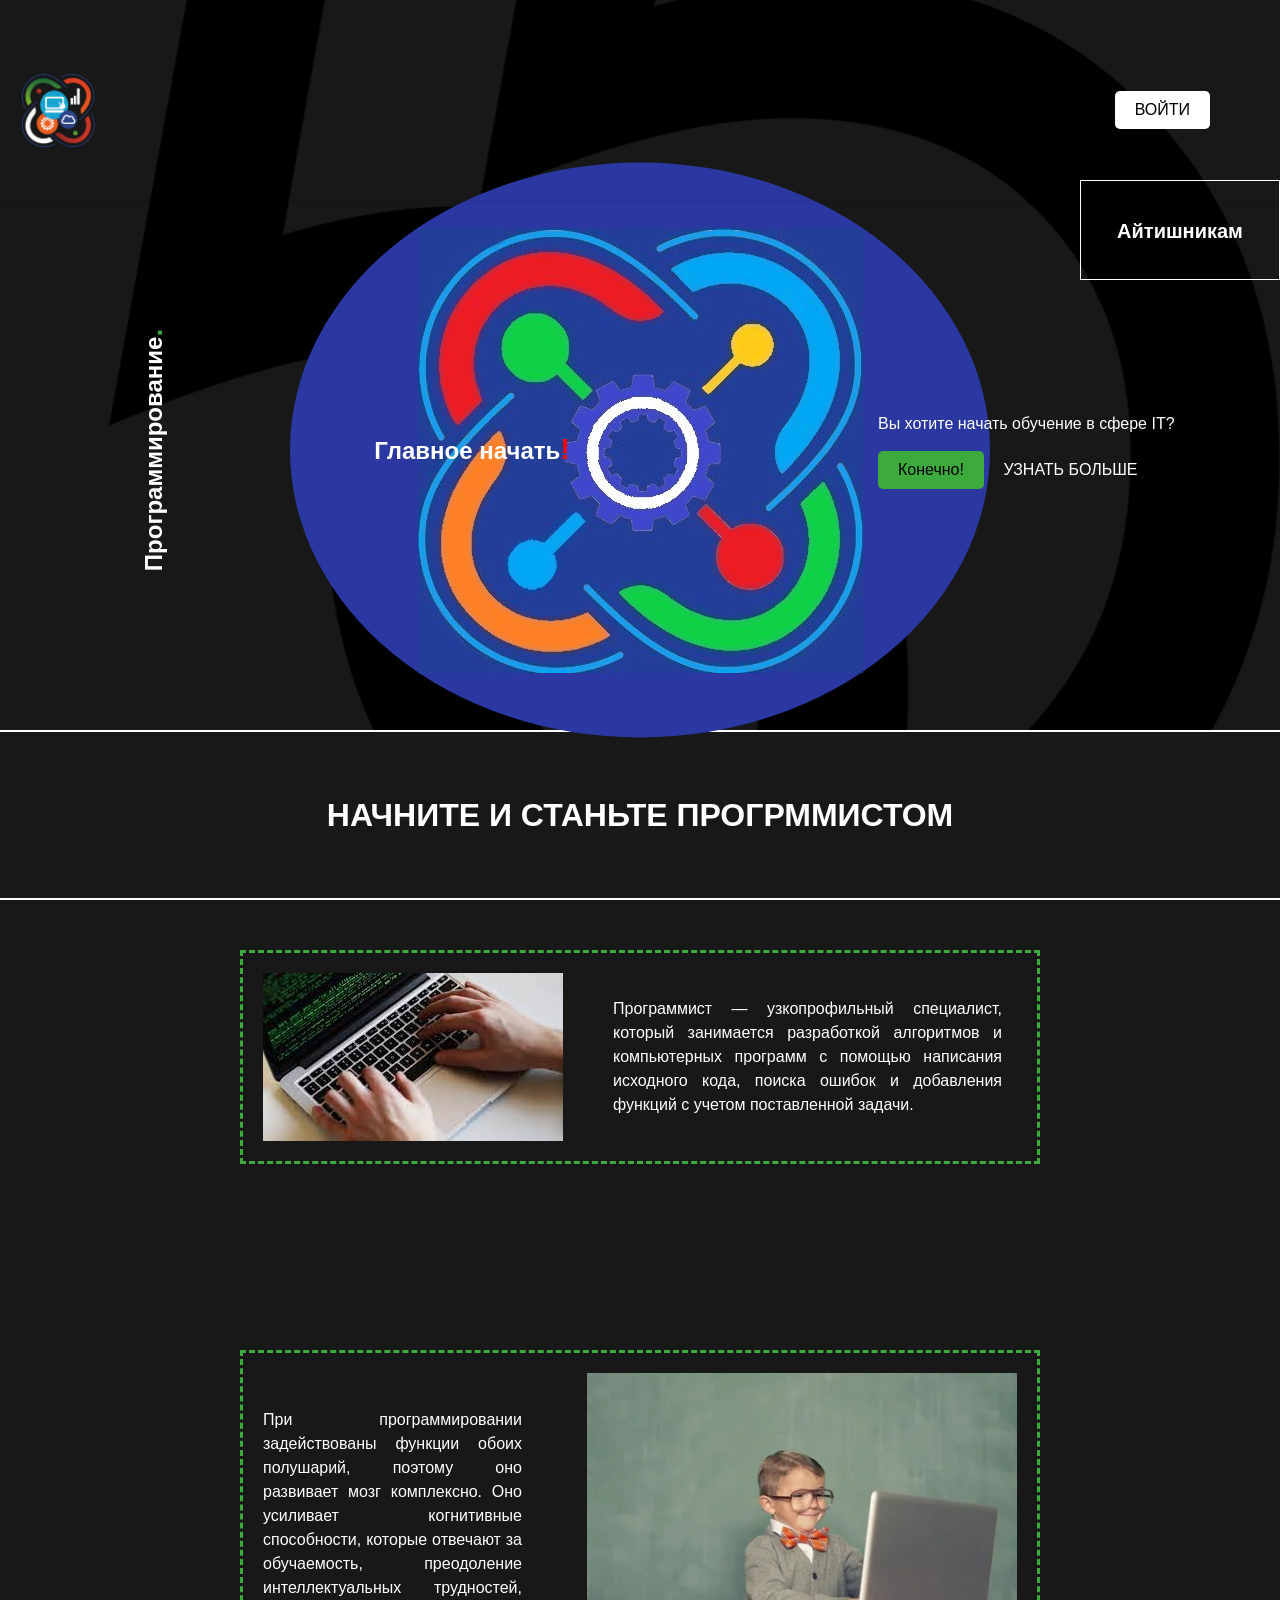
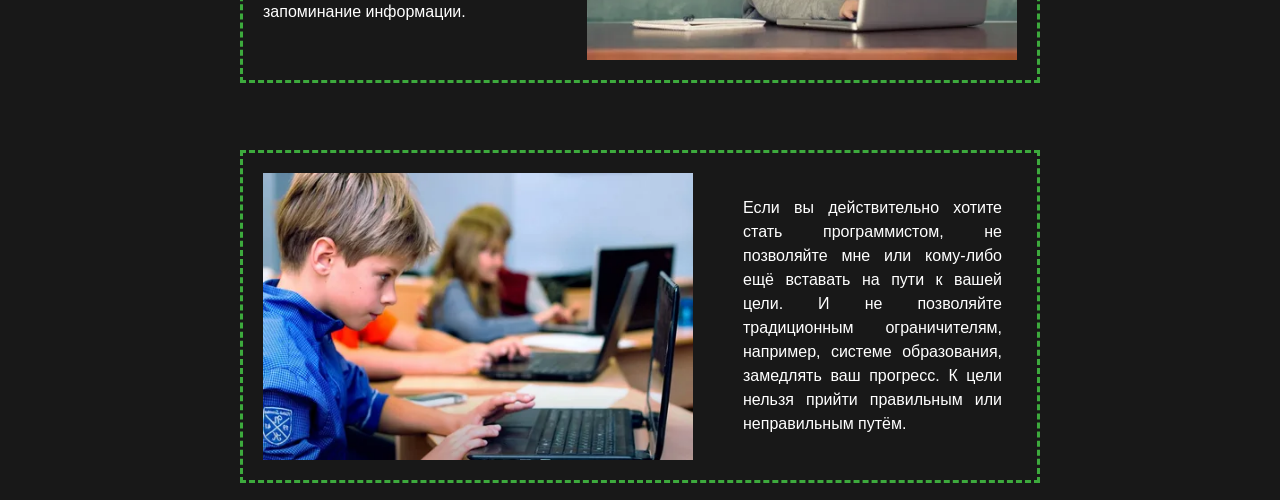
<file: index.html>
<!DOCTYPE html>
<html lang="en">
<head>
  <meta charset="UTF-8">
  <title>IT-Kvantum Landing Page</title>
  <link rel="stylesheet" href="https://cdnjs.cloudflare.com/ajax/libs/font-awesome/5.15.3/css/all.min.css" />

  <link rel="stylesheet" href="style.css">
</head>
<body>
  <div class="tips-block">Айтишникам</div>
  
  <div class="container-wrapper">
    <div class="container">

      <header id="menu-header">
        <div class="header-container">
          <div class="logo">
            <!-- <a href="#">Logo</a> -->
            <img style="width: 75px;" src="img/8d511b7064331c5f42dbeb8e7d8224fe_big.png" alt="Logo">
          </div>
          <nav class="menu">
            <a href="#" class="menu-item"><b> ДОМОЙ</b></a>
            <a href="#" class="menu-item"><b> УЧИТЕЛЯ</b></a>
            <a href="#" class="menu-item"><b>КВАНТУМЫ</b></a>
            <a href="#" class="menu-item menu-item1"><b> ВИДЕО</b></a>
          </nav>

          <div class="header-btn">
            <button onclick="showMenu()">ВОЙТИ</button>
          </div>
        </div>
      </header>

      <main>
        <div class="bg">
          <div class="circle"></div>
          <div class="hero-section">
            
            <div class="hero-line">
              
              <div class="first-line">
                <div class="hero-tran">
                  <h2>Программирование<span class="green-dot">.</span></h2>
                </div>
                <div class="hero-start">
                  <h2 class="start"> Главное начать<big class="big">!</big></h2>
                </div>
              </div>
              <div class="hero-about">
                <p>Вы хотите начать обучение в сфере IT?</p>
                <div class="hero-btn">
                  <button class="btn">  Конечно!</button>
                  <a href="#">УЗНАТЬ БОЛЬШЕ</a>
                </div>
              </div>
            </div>
        </div>
      </main>

      <div class="hero-info">
        <h1>НАЧНИТЕ И СТАНЬТЕ ПРОГРММИСТОМ</h1>
      </div>

      <div class="content-tran">
        <div class="card">
          <img width="430px" src="img/It2.jpg" alt="">
          <p class="p">
            Программист ― узкопрофильный специалист,
             который занимается разработкой алгоритмов
              и компьютерных программ с помощью написания исходного кода,
             поиска ошибок и добавления функций с учетом поставленной задачи.
          </p>
        </div>
      </div>
      
      <div class="content-tran">
        <div class="card">

          <p class="p">
            При программировании задействованы функции обоих полушарий,
             поэтому оно развивает мозг комплексно.
             Оно усиливает когнитивные способности, которые отвечают за обучаемость,
              преодоление интеллектуальных трудностей, запоминание информации.
          </p>
          <img class="imgr" width="430px" src="img/it.jpg" alt="">
        </div>
      </div>

      <div class="content-tran">
        <div class="card">
          <img width="430px" src="img/i.jpg" alt="">
          <p class="p">
            Если вы действительно хотите стать программистом, не позволяйте мне или кому-либо ещё вставать на пути к вашей цели.
             И не позволяйте традиционным ограничителям,
             например, системе образования, замедлять ваш прогресс.
              К цели нельзя прийти правильным или неправильным путём.
          </p>
        </div>
      </div>

    </div>
    
  </div>
  
  <div href="#scroll-to-top" id="scroll-to-top">
    <i class="fas fa-chevron-up"></i>
  </div>

  <script src="app.js"></script>
</body>
</html>
</file>
<file: style.css>
@font-face {
  font-family: "Century Gothic";
  font-style: normal;
  font-weight: 400;
  src: local("Century Gothic"),
       url("/fonts/centurygothic.ttf") format("ttf"),
       url("/fonts/centurygothic_bold.ttf") format("ttf"),
}


* {
  box-sizing: border-box;
  margin: 0;
  padding: 0;
}
html,
body {
  height: 100%;
  background-color: #181818;
  scroll-behavior: smooth;
}

body {
  font-family: 'Century Gothic', sans-serif;
}

body {
  font-family: Arial, sans-serif;
  font-size: 16px;
  line-height: 1.5;
}

.container-wrapper {
  display: flex;
  justify-content: center;
  background-color: #181818;
  height: 100vh; /* Выравнивание контейнера по центру по вертикали на всю высоту страницы */
}

.container {
  width: 1600px;
  position: relative;
}

a {
  text-decoration: none;
  color: inherit;
}

img {
  max-width: 100%;
  height: auto;
}

header {
  box-shadow: 0 0 5px rgba(0, 0, 0, 0.1);
  position: fixed;
  top: 0;
  left: 0;
  right: 0;
  z-index: 1;
  transition: background-color 0.5s ease-in-out;
}

.header-container {
  display: flex;
  align-items: center;
  justify-content: space-between;
  height: 180px;
  padding: 0 20px;
  margin-top: 20px;
}

.header-btn button {
  margin-left: 20px;
}

.hero-section {
  position: relative;
}

.hero-section img {
  width: 100%;
  height: 400px;
  object-fit: cover;
}

.header-container {
  display: flex;
  justify-content: space-between;
  align-items: center;
  padding: 20px;
}

.menu {
  display: flex;
  justify-content: center;
  align-items: center;
}

.menu-item {
  padding: 10px;
  margin-right: 60px;
  text-decoration: none;
  font-size: 18px;
  color: #fff;
  transition: color 0.3s ease;
}

.menu-item {
  position: relative;
  text-decoration: none;
}

.menu-item::after {
  content: "";
  position: absolute;
  left: 0;
  bottom: -1px;
  width: 100%;
  height: 2px;
  background-color: #fff;
  transform: scaleX(0);
  transition: transform 0.3s ease-in-out;
}

.menu-item:hover::after {
  transform: scaleX(1);
}

.header-btn button {
  padding: 10px 20px;
  border-radius: 5px;
  border: none;
  color: #000;
  background-color: #fff;
  font-size: 16px;
  cursor: pointer;
  transition: background-color 0.3s ease;
}

.header-btn button:hover {
  background-color: #3daa3d;
}

.hero-section {
  background-image: url("img/kcRh8CZFHVvOotpHWkFzURIy2iOZGjvPGXHH70LMUCWuhmfX2uNKIx0KaczJhj8Cf8PBC8rt.jpg");
  background-repeat: no-repeat;
  background-position: center;
  background-size: auto;
  height: 100vh;
  display: flex;
  align-items: center;
  justify-content: center;
  background-color: transparent;
}

.bg {
  background-image: url("bg.png");
  background-size: cover;
  background-repeat: no-repeat;
  background-position: left;
  background-color: black;
  width: 100%;
  height: 100vh;
  background-color: #181818;
  z-index: -2;
}

.hero-section {
  height: 100vh;
  display: flex;
  justify-content: center;
  align-items: center;
}

.hero-section img {
  display: block;
  margin: 0 auto;
}

.hero-text-container {
  display: flex;
  justify-content: center;
  align-items: center;
}

.hero-text {
  flex: 1;
  color: #fff;
  padding: 0 50px;
  text-align: center;
}

.logo,
.header-btn,
.menu {
  flex: 1;
}

.header-btn {
  display: flex;
  align-items: end;
  justify-content: flex-end;
}

.circle {
  position: absolute;
  left: 50%;
  top: 50%;
  transform: translate(-50%, -50%);
  width: 700px;
  height: 575px;
  background-color: #2c38a1;
  border-radius: 50%;
  z-index: 0; /* задаем z-index, чтобы круг был на заднем плане */
}

.hero-line {
  width: 95%;
  display: flex;
  justify-content: space-between;
  align-items: center;
}

.first-line {
  display: flex;
  color: #fff;
  align-items: center;
}

.hero-about {
  padding-left: 80px;
  width: 450px;
  color: #fff;
}
.hero-tran {
  /* writing-mode: vertical-lr; */
  /* text-orientation: upright; */
  transform: rotate(-90deg);
  margin-right: 100px;
}

button {
  padding: 10px 20px;
  border-radius: 5px;
  border: none;
  color: #000;
  background-color: #fff;
  font-size: 16px;
  cursor: pointer;
  transition: background-color 0.3s ease;
}

button:hover {
  background-color: #3daa3d;
}

.hero-btn {
  margin-top: 15px;
}

.hero-btn > button {
  background-color: #3daa3d;
  margin-right: 15px;
}

.hero-btn > button:hover {
  background-color: #ffffff;
}

.green-dot {
  font-size: 28px;
  color: #3daa3d;
}

.tips-block {
  position: absolute;
  top: 180px;
  right: 0;
  width: 200px;
  height: 100px;
  border: 1px solid white;
  text-align: center;
  line-height: 100px;
  font-size: 20px;
  font-weight: bold;
  background-color: transparent;
  color: #fff;
  z-index: 1;
}

.tips-block:hover {
  cursor: pointer;
  border: 1px solid #3daa3d;
  transition: border 0.5s ease;
}

.hero-info {
  background-color: #181818;
  width: 100%;
  height: 170px;
  margin-top: -170px;
  display: flex;
  align-items: center;
  justify-content: center;
  border-bottom: #fff 2px solid;
  border-top: #fff 2px solid;
  color: #fff;
  z-index: 100;
}

.content-tran {
  height: 350px;
  color: #fff;
  display: flex;
  flex-direction: column;
  justify-content: space-between;
  align-items: center;
  margin-top: 50px;
  text-align: justify;
}

.card {
  border: #3daa3d 3px dashed;
  width: 800px;
  display: flex;
  align-items: center;
  padding: 20px;
}

.card img {
  margin-right: 50px;
}

.card .imgr {
  margin-right: 0px;
  margin-left: 50px;
}

#scroll-to-top {
  position: fixed;
  bottom: 20px;
  right: 20px;
  width: 50px;
  height: 50px;
  border: none;
  background-color: #3daa3d;
  border-radius: 50%;
  display: none;
}

#scroll-to-top.show {
  display: flex;
  align-items: center;
  justify-content: center;
  box-shadow: 4px 4px 10px 4px rgba(0, 0, 0, 0.1);
}

#scroll-to-top:hover {
  background-color: #fff;
}
.big{
  color: red;
}

/* ! СТИЛИ ДЛЯ МОБИЛОК */
@media only screen and (max-width: 768px) {
  .container ,.menu-item {
      font-size: 14px;
  }
  .start{
    margin-right: 125px;
  }
  .menu{
    display:table
  }
.hero-info p{
  size: 10px;
}
.hero-about{
 font-size: small;
}
.tips-block{
  z-index: 1;
}
.menu-item{
  display: grid;
  grid-template-columns: 1px;
}

.menu-header{
 width: 150px;
}
.p{
  width: 220px;
  margin-left: 26px;
}
.show {
  display: flex;
}
.menu-item1{
  margin-left: 45px;
}
}


.p{
  margin-right: 15px;
}
.header-btn{
  margin-right: 50px;
}
.p1{
  margin: auto;
}
.logo{
  size: 10px;
  display: block;
  flex-wrap: wrap;

}

.btn{
  size: 14px;
}
  .logo {
      display: flex;
  }


  .menu {
    display: none;
  }

  .show {
    display: flex;
  }
</file>
